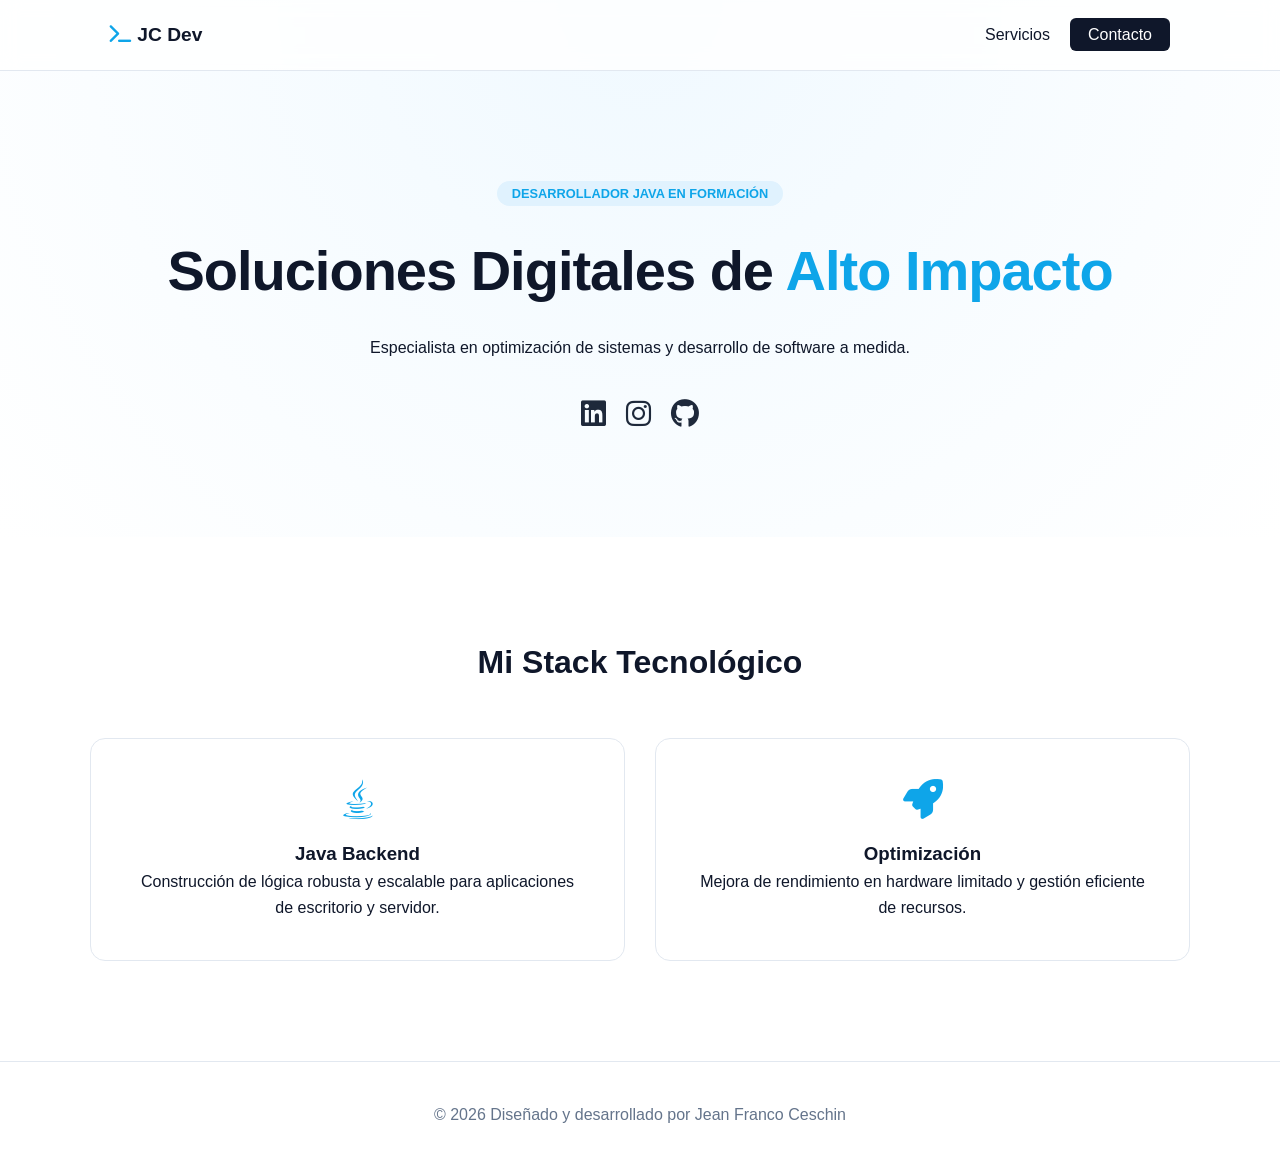
<file: index.html>
<!DOCTYPE html>
<html lang="es">
<head>
    <meta charset="UTF-8">
    <meta name="viewport" content="width=device-width, initial-scale=1.0">
    <title>Jean Franco Ceschin | Software Developer</title>
    <link rel="stylesheet" href="https://cdnjs.cloudflare.com/ajax/libs/font-awesome/6.4.0/css/all.min.css">
    <link rel="stylesheet" href="style.css">
</head>
<body>

    <nav class="navbar">
        <div class="nav-container">
            <a href="#" class="nav-logo"><i class="fa-solid fa-terminal"></i> JC Dev</a>
            <ul class="nav-menu">
                <li><a href="#servicios">Servicios</a></li>
                <li><a href="#contacto" class="btn-nav">Contacto</a></li>
            </ul>
        </div>
    </nav>

    <header class="hero">
        <div class="hero-container">
            <span class="hero-tag">Desarrollador Java en Formación</span>
            <h1>Soluciones Digitales de <span>Alto Impacto</span></h1>
            <p>Especialista en optimización de sistemas y desarrollo de software a medida.</p>
            <div class="social-links">
                <a href="https://www.linkedin.com/in/jean-franco-ceschin-171751407/" target="_blank" class="social-icon"><i class="fa-brands fa-linkedin"></i></a>
                <a href="https://www.instagram.com/jean_ceschin/" target="_blank" class="social-icon"><i class="fa-brands fa-instagram"></i></a>
                <a href="https://github.com/JeanFC-IA" target="_blank" class="social-icon"><i class="fa-brands fa-github"></i></a>
            </div>
        </div>
    </header>

    <section id="servicios" class="section">
        <div class="container">
            <h2 class="section-title">Mi Stack Tecnológico</h2>
            <div class="services-grid">
                <div class="service-card">
                    <i class="fa-brands fa-java main-icon"></i>
                    <h3>Java Backend</h3>
                    <p>Construcción de lógica robusta y escalable para aplicaciones de escritorio y servidor.</p>
                </div>
                <div class="service-card">
                    <i class="fa-solid fa-rocket main-icon"></i>
                    <h3>Optimización</h3>
                    <p>Mejora de rendimiento en hardware limitado y gestión eficiente de recursos.</p>
                </div>
            </div>
        </div>
    </section>

    <footer class="footer">
        <p>&copy; 2026 Diseñado y desarrollado por Jean Franco Ceschin</p>
    </footer>

</body>
</html>
</file>
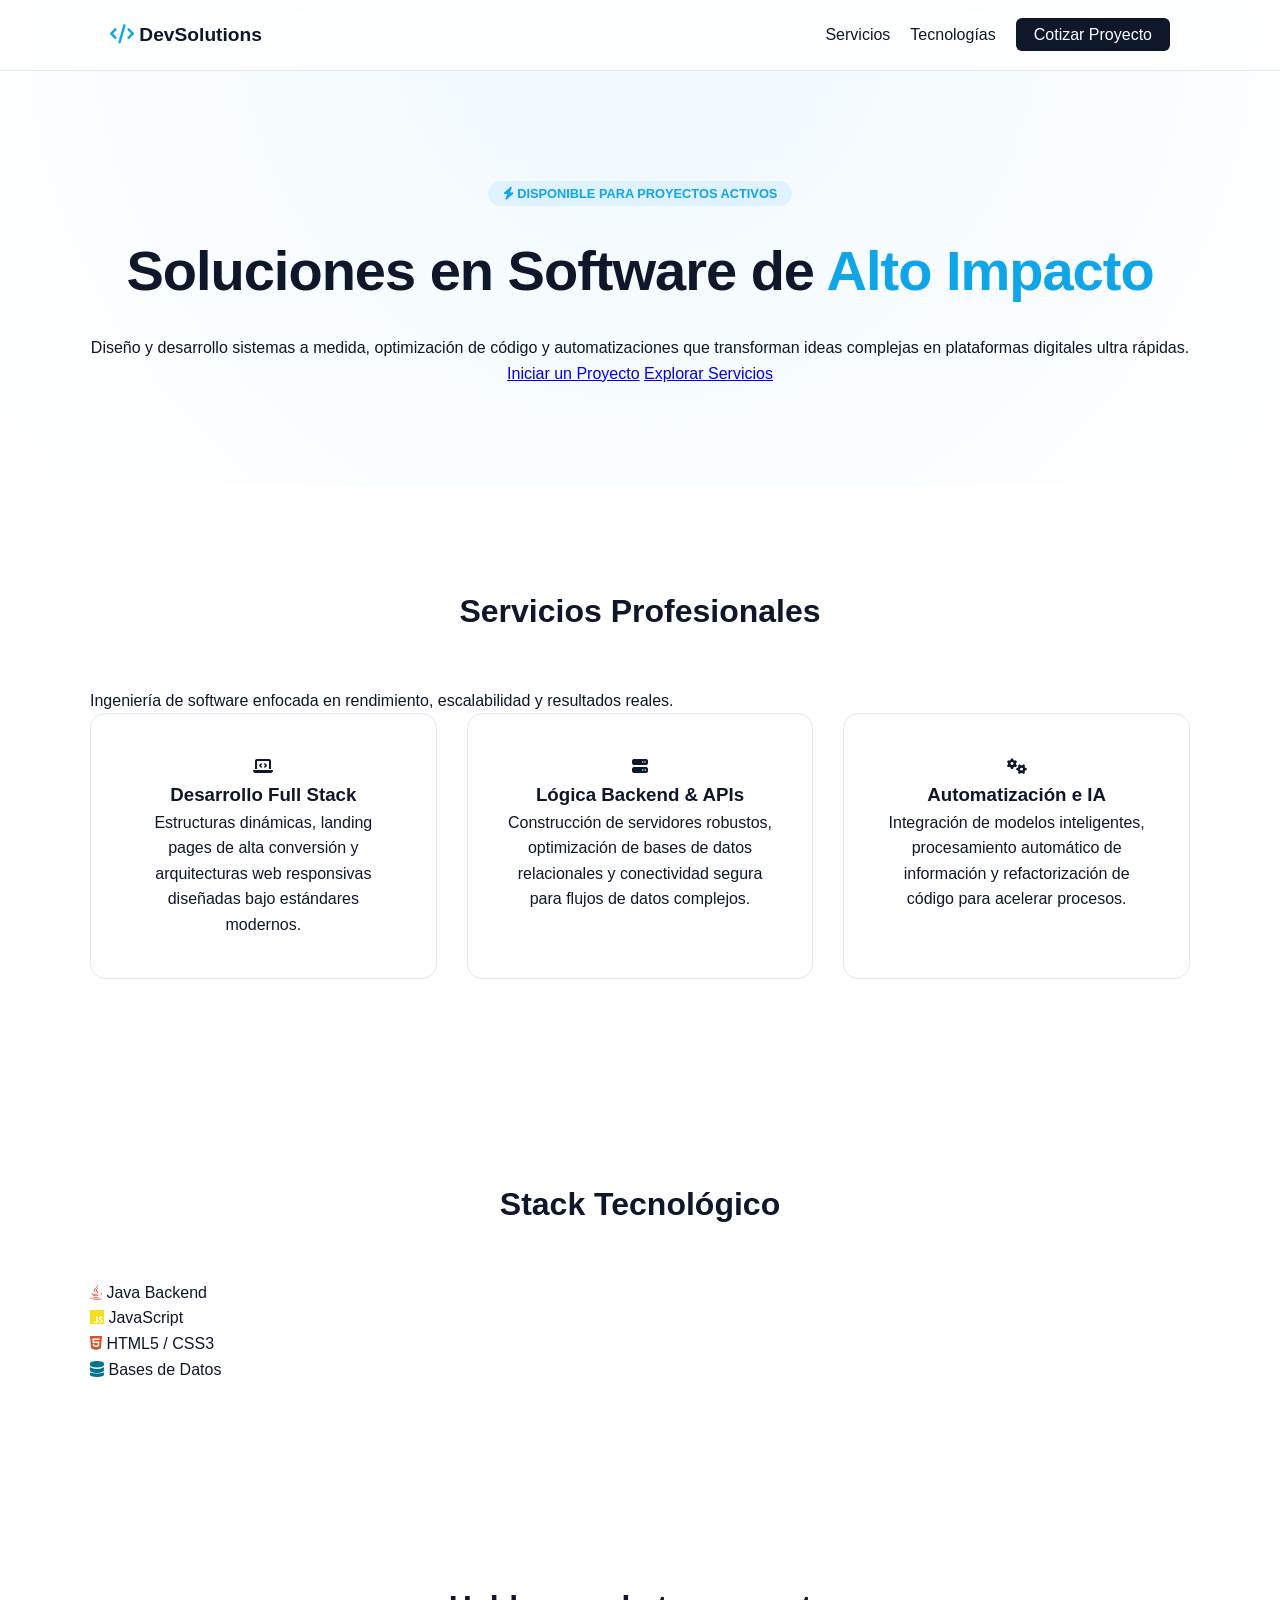
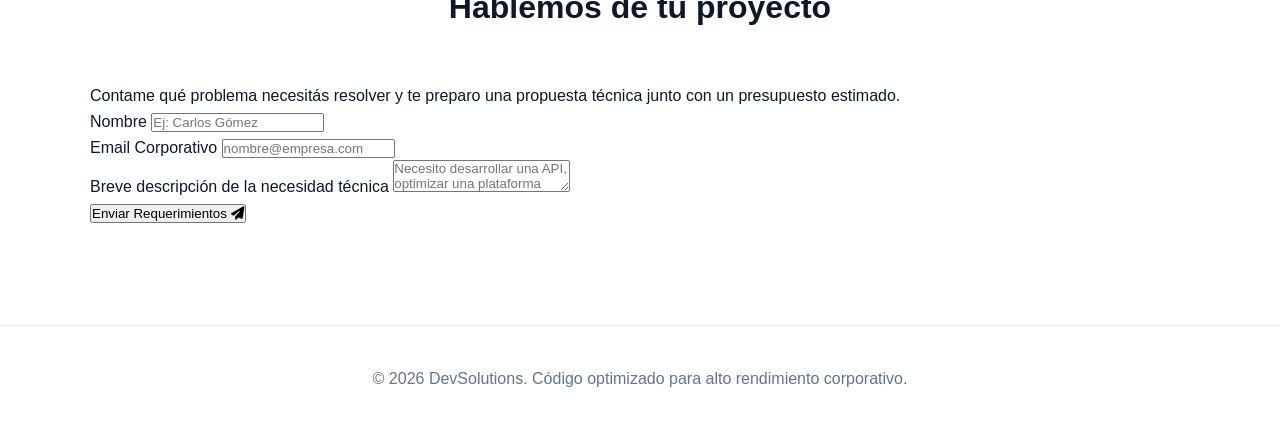
<file: Trabajo_con_pagina_propia.html>
<!DOCTYPE html>
<html lang="es">
<head>
    <meta charset="UTF-8">
    <meta name="viewport" content="width=device-width, initial-scale=1.0">
    <title>Desarrollador Software | Soluciones Digitales</title>
    <link rel="stylesheet" href="style.css">
    <link rel="stylesheet" href="https://cdnjs.cloudflare.com/ajax/libs/font-awesome/6.4.0/css/all.min.css">
</head>
<body>

    <nav class="navbar">
        <div class="nav-container">
            <a href="#" class="nav-logo"><i class="fa-solid fa-code"></i> DevSolutions</a>
            <ul class="nav-menu">
                <li><a href="#servicios">Servicios</a></li>
                <li><a href="#skills">Tecnologías</a></li>
                <li><a href="#contacto" class="btn-nav">Cotizar Proyecto</a></li>
            </ul>
        </div>
    </nav>

    <header class="hero">
        <div class="hero-glow"></div>
        <div class="hero-container reveal">
            <span class="hero-tag"><i class="fa-solid fa-bolt"></i> Disponible para Proyectos Activos</span>
            <h1>Soluciones en Software de <span>Alto Impacto</span></h1>
            <p>Diseño y desarrollo sistemas a medida, optimización de código y automatizaciones que transforman ideas complejas en plataformas digitales ultra rápidas.</p>
            <div class="hero-actions">
                <a href="#contacto" class="btn-primary">Iniciar un Proyecto</a>
                <a href="#servicios" class="btn-secondary">Explorar Servicios</a>
            </div>
        </div>
    </header>

    <section id="servicios" class="section">
        <div class="container">
            <div class="reveal">
                <h2 class="section-title">Servicios Profesionales</h2>
                <p class="section-subtitle">Ingeniería de software enfocada en rendimiento, escalabilidad y resultados reales.</p>
            </div>
            
            <div class="services-grid">
                <div class="service-card reveal">
                    <div class="icon-wrapper"><i class="fa-solid fa-laptop-code"></i></div>
                    <h3>Desarrollo Full Stack</h3>
                    <p>Estructuras dinámicas, landing pages de alta conversión y arquitecturas web responsivas diseñadas bajo estándares modernos.</p>
                </div>
                <div class="service-card reveal">
                    <div class="icon-wrapper"><i class="fa-solid fa-server"></i></div>
                    <h3>Lógica Backend & APIs</h3>
                    <p>Construcción de servidores robustos, optimización de bases de datos relacionales y conectividad segura para flujos de datos complejos.</p>
                </div>
                <div class="service-card reveal">
                    <div class="icon-wrapper"><i class="fa-solid fa-gears"></i></div>
                    <h3>Automatización e IA</h3>
                    <p>Integración de modelos inteligentes, procesamiento automático de información y refactorización de código para acelerar procesos.</p>
                </div>
            </div>
        </div>
    </section>

    <section id="skills" class="section bg-light">
        <div class="container reveal">
            <h2 class="section-title">Stack Tecnológico</h2>
            <div class="skills-grid">
                <div class="skill-item"><i class="fa-brands fa-java" style="color: #e24329;"></i> <span>Java Backend</span></div>
                <div class="skill-item"><i class="fa-brands fa-js" style="color: #f7df1e;"></i> <span>JavaScript</span></div>
                <div class="skill-item"><i class="fa-brands fa-html5" style="color: #e34c26;"></i> <span>HTML5 / CSS3</span></div>
                <div class="skill-item"><i class="fa-solid fa-database" style="color: #00758f;"></i> <span>Bases de Datos</span></div>
            </div>
        </div>
    </section>

    <section id="contacto" class="section">
        <div class="container max-w-md reveal">
            <h2 class="section-title">Hablemos de tu proyecto</h2>
            <p class="section-subtitle">Contame qué problema necesitás resolver y te preparo una propuesta técnica junto con un presupuesto estimado.</p>
            
            <form class="contact-form" action="https://formspree.io/f/tu_id_aca" method="POST">
                <div class="form-row">
                    <div class="form-group">
                        <label>Nombre</label>
                        <input type="text" name="name" required placeholder="Ej: Carlos Gómez">
                    </div>
                    <div class="form-group">
                        <label>Email Corporativo</label>
                        <input type="email" name="email" required placeholder="nombre@empresa.com">
                    </div>
                </div>
                <div class="form-group">
                    <label>Breve descripción de la necesidad técnica</label>
                    <textarea name="message" required placeholder="Necesito desarrollar una API, optimizar una plataforma existente, automatizar un proceso..."></textarea>
                </div>
                <button type="submit" class="btn-submit">Enviar Requerimientos <i class="fa-solid fa-paper-plane"></i></button>
            </form>
        </div>
    </section>

    <footer class="footer">
        <p>&copy; 2026 DevSolutions. Código optimizado para alto rendimiento corporativo.</p>
    </footer>

    <script>
        // Función que detecta el scroll para hacer aparecer los elementos suavemente
        function revealElements() {
            const reveals = document.querySelectorAll('.reveal');
            reveals.forEach(element => {
                const windowHeight = window.innerHeight;
                const elementTop = element.getBoundingClientRect().top;
                const elementVisible = 100; // Margen de píxeles antes de activarse

                if (elementTop < windowHeight - elementVisible) {
                    element.classList.add('active');
                }
            });
        }

        // Escuchamos el evento de scroll y lo ejecutamos una vez al inicio
        window.addEventListener('scroll', revealElements);
        window.addEventListener('DOMContentLoaded', revealElements);
    </script>
</body>
</html>
</file>
<file: style.css>
:root {
    --primary: #0ea5e9;
    --dark: #0f172a;
    --slate: #1e293b;
    --light: #f8fafc;
    --white: #ffffff;
    --transition: all 0.3s cubic-bezier(0.4, 0, 0.2, 1);
}

* {
    margin: 0; padding: 0; box-sizing: border-box;
    font-family: 'Inter', -apple-system, sans-serif;
}

body {
    background-color: var(--white);
    color: var(--dark);
    line-height: 1.6;
    scroll-behavior: smooth;
}

/* NAVBAR */
.navbar {
    position: fixed; top: 0; width: 100%;
    background: rgba(255, 255, 255, 0.8);
    backdrop-filter: blur(10px);
    border-bottom: 1px solid #e2e8f0;
    z-index: 1000;
}

.nav-container {
    max-width: 1100px; margin: 0 auto;
    display: flex; justify-content: space-between;
    align-items: center; height: 70px; padding: 0 20px;
}

.nav-logo { font-weight: 800; text-decoration: none; color: var(--dark); font-size: 1.2rem; }
.nav-logo i { color: var(--primary); }
.nav-menu { list-style: none; display: flex; align-items: center; gap: 20px; }
.nav-menu a { text-decoration: none; color: var(--dark); font-weight: 500; transition: var(--transition); }
.btn-nav { background: var(--dark); color: var(--white) !important; padding: 8px 18px; border-radius: 6px; }

/* HERO SECTION */
.hero {
    padding: 180px 20px 100px;
    text-align: center;
    background: radial-gradient(circle at top, #f0f9ff 0%, #ffffff 100%);
}

.hero-tag {
    background: #e0f2fe; color: var(--primary);
    padding: 5px 15px; border-radius: 20px;
    font-size: 0.8rem; font-weight: 700; text-transform: uppercase;
}

.hero h1 { font-size: 3.5rem; margin: 20px 0; letter-spacing: -1px; }
.hero h1 span { color: var(--primary); }

.social-links { display: flex; justify-content: center; gap: 20px; margin-top: 30px; }
.social-icon {
    font-size: 1.8rem; color: var(--slate);
    transition: var(--transition);
}
.social-icon:hover { color: var(--primary); transform: translateY(-5px); }

/* CARDS */
.section { padding: 100px 20px; }
.container { max-width: 1100px; margin: 0 auto; }
.section-title { text-align: center; margin-bottom: 50px; font-size: 2rem; }

.services-grid {
    display: grid; grid-template-columns: repeat(auto-fit, minmax(280px, 1fr));
    gap: 30px;
}

.service-card {
    padding: 40px; border: 1px solid #e2e8f0;
    border-radius: 15px; transition: var(--transition);
    text-align: center;
}

.service-card:hover {
    border-color: var(--primary);
    box-shadow: 0 20px 25px -5px rgba(0, 0, 0, 0.1);
}

.main-icon { font-size: 2.5rem; color: var(--primary); margin-bottom: 20px; }

.footer { text-align: center; padding: 40px; border-top: 1px solid #e2e8f0; color: #64748b; }
</file>
